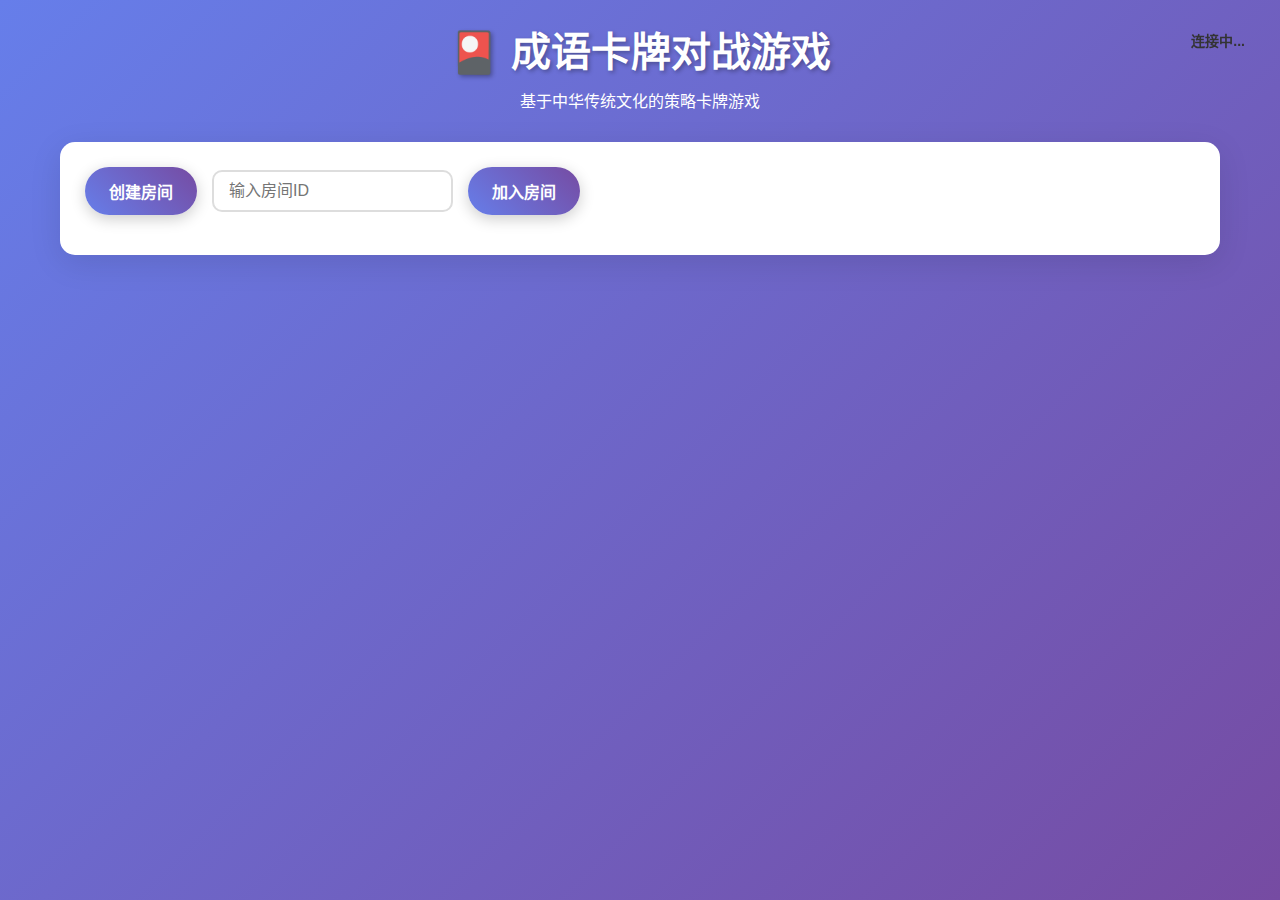
<file: static/index.html>
<!DOCTYPE html>
<html lang="zh-CN">

<head>
    <meta charset="UTF-8">
    <meta name="viewport" content="width=device-width, initial-scale=1.0">
    <title>成语卡牌对战游戏</title>
    <link rel="stylesheet" href="style.css">
</head>

<body>
    <div class="connection-status" id="connectionStatus">连接中...</div>

    <div class="container">
        <div class="header">
            <h1>🎴 成语卡牌对战游戏</h1>
            <p>基于中华传统文化的策略卡牌游戏</p>
        </div>

        <!-- 房间控制区域 -->
        <div class="game-controls">
            <div class="control-group">
                <button class="btn" onclick="createRoom()">创建房间</button>
                <input type="text" class="input-field" id="roomIdInput" placeholder="输入房间ID">
                <button class="btn" onclick="joinRoom()">加入房间</button>
            </div>
            <div class="control-group" id="gameActions" style="display: none;">
                <button class="btn" id="startGameBtn" onclick="startGame()" disabled>开始游戏</button>
                <button class="btn" onclick="refreshGameState()">刷新状态</button>
            </div>
        </div>

        <!-- 消息提示区域 -->
        <div id="messages"></div>

        <!-- 游戏状态展示 -->
        <div class="status-display" id="gameStatus" style="display: none;">
            <h3 class="status-title">游戏状态</h3>
            <div id="gameStatusContent"></div>
        </div>

        <!-- 游戏主战场区域 -->
        <div class="game-board" id="gameBoard" style="display: none;">
            <!-- 玩家1区域 -->
            <div class="player-area" id="player1Area">
                <div class="player-title">
                    <span>玩家 1</span>
                    <span class="player-status" id="player1Status">等待中</span>
                </div>
                <div class="card-area">
                    <h4>手牌 (<span id="player1HandCount">0</span>)</h4>
                    <div class="cards-container" id="player1Hand"></div>
                </div>
                <div class="card-area">
                    <h4>得分区 (<span id="player1ScoreCount">0</span>)</h4>
                    <div class="cards-container" id="player1Score"></div>
                </div>
            </div>

            <!-- 玩家2区域 -->
            <div class="player-area" id="player2Area">
                <div class="player-title">
                    <span>玩家 2</span>
                    <span class="player-status" id="player2Status">等待中</span>
                </div>
                <div class="card-area">
                    <h4>手牌 (<span id="player2HandCount">0</span>)</h4>
                    <div class="cards-container" id="player2Hand"></div>
                </div>
                <div class="card-area">
                    <h4>得分区 (<span id="player2ScoreCount">0</span>)</h4>
                    <div class="cards-container" id="player2Score"></div>
                </div>
            </div>

            <!-- 出牌操作区域 -->
            <div id="playArea" class="play-area" style="display: none;">
                <h3>出牌操作 <span id="turnIndicator" class="turn-indicator">（你的回合）</span></h3>
                <div class="play-controls">
                    <div class="card-selection">
                        <label for="playCardSelect">选择要出的卡牌：</label>
                        <select id="playCardSelect" class="card-select">
                            <option value="">（等待加载手牌）</option>
                        </select>
                    </div>
                    <button id="playCardButton" class="action-button" disabled>出牌</button>
                </div>
                <div id="playAreaHint" class="play-hint"></div>
            </div>
        </div>

        <!-- 游戏信息统计 -->
        <div class="game-info" id="gameInfo" style="display: none;">
            <div class="info-item">
                <div class="info-value" id="deckCount">40</div>
                <div class="info-label">牌库剩余</div>
            </div>
            <div class="info-item">
                <div class="info-value" id="discardCount">0</div>
                <div class="info-label">弃牌区</div>
            </div>
            <div class="info-item">
                <div class="info-value" id="turnCount">0</div>
                <div class="info-label">回合数</div>
            </div>
            <div class="info-item">
                <div class="info-value" id="currentPlayer">-</div>
                <div class="info-label">当前玩家</div>
            </div>
        </div>

        <!-- 弃牌展示 -->
        <div class="status-display" id="discardArea" style="display: none;">
            <h3 class="status-title">🗑️ 弃牌区</h3>
            <div class="cards-container" id="discardCards">
                <div style="color: #999; text-align: center; padding: 20px;">暂无弃牌</div>
            </div>
        </div>

        <!-- 游戏结束提示 -->
        <div class="status-display" id="gameEndNotice"
            style="display: none; background: linear-gradient(135deg, #667eea 0%, #764ba2 100%); color: white;">
            <h3 class="status-title" style="color: white; border-bottom-color: white;">🎉 游戏结束</h3>
            <div id="gameEndContent" style="text-align: center; font-size: 1.2em;"></div>
        </div>
    </div>

    <!-- 游戏核心逻辑 -->
    <script src="room.js"></script>
    <script src="game.js"></script>
</body>

</html>
</file>
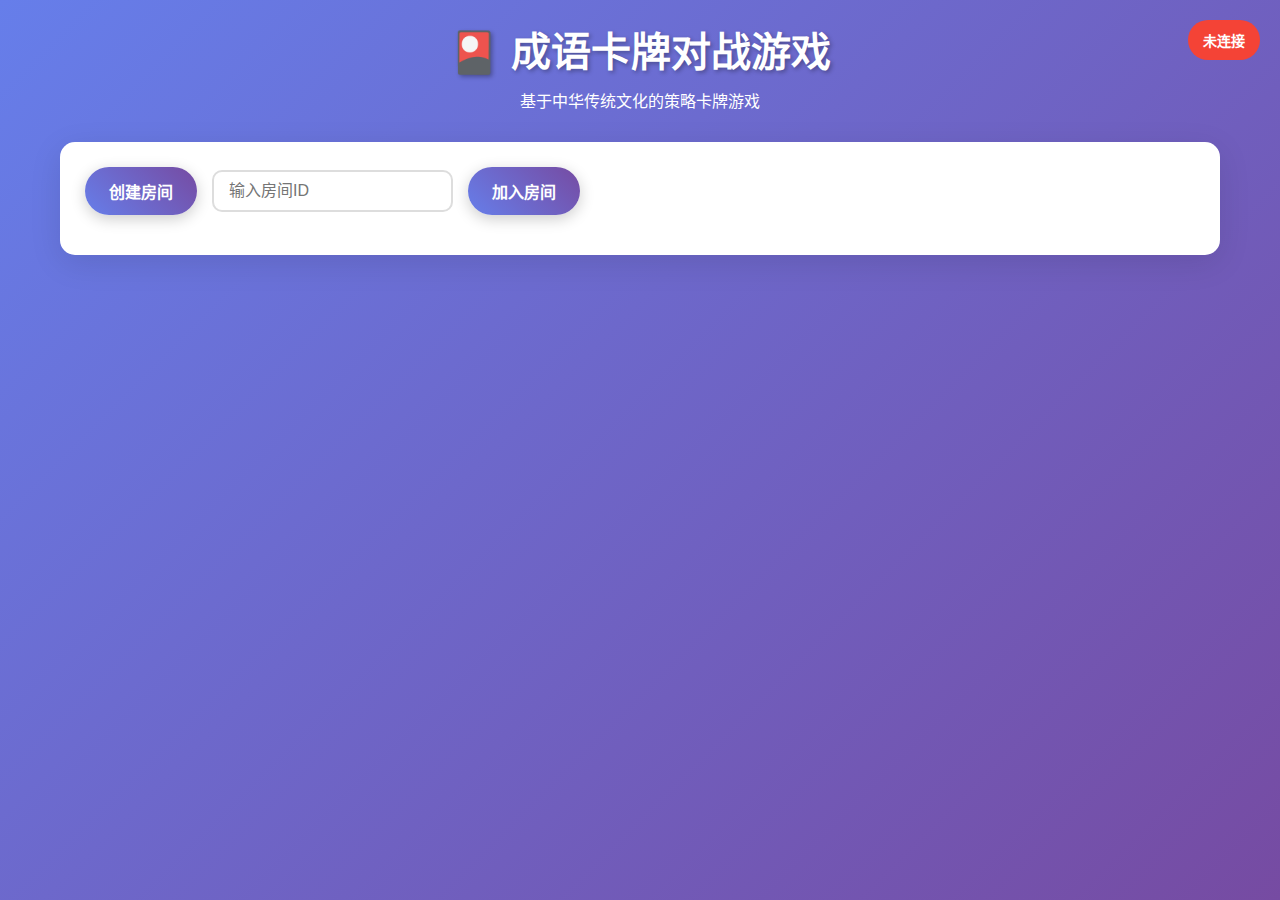
<file: static/index0.html>
<!DOCTYPE html>
<html lang="zh-CN">

<head>
    <meta charset="UTF-8">
    <meta name="viewport" content="width=device-width, initial-scale=1.0">
    <title>成语卡牌对战游戏</title>
    <link rel="stylesheet" href="style.css">
</head>

<body>
    <div class="connection-status" id="connectionStatus">连接中...</div>

    <div class="container">
        <div class="header">
            <h1>🎴 成语卡牌对战游戏</h1>
            <p>基于中华传统文化的策略卡牌游戏</p>
        </div>

        <div class="game-controls">
            <div class="control-group">
                <button class="btn" onclick="createRoom()">创建房间</button>
                <input type="text" class="input-field" id="roomIdInput" placeholder="输入房间ID">
                <button class="btn" onclick="joinRoom()">加入房间</button>
            </div>

            <div class="control-group" id="gameActions" style="display: none;">
                <button class="btn" id="startGameBtn" onclick="startGame()" disabled>开始游戏</button>
                <button class="btn" onclick="refreshGameState()">刷新状态</button>
            </div>
        </div>

        <div id="messages"></div>

        <div class="status-display" id="gameStatus" style="display: none;">
            <h3 class="status-title">游戏状态</h3>
            <div id="gameStatusContent"></div>
        </div>

        <div class="game-board" id="gameBoard" style="display: none;">
            <div class="player-area" id="player1Area">
                <div class="player-title">
                    <span>玩家 1</span>
                    <span class="player-status" id="player1Status">等待中</span>
                </div>
                <div class="card-area">
                    <h4>手牌 (<span id="player1HandCount">0</span>)</h4>
                    <div class="cards-container" id="player1Hand"></div>
                </div>
                <div class="card-area">
                    <h4>得分区 (<span id="player1ScoreCount">0</span>)</h4>
                    <div class="cards-container" id="player1Score"></div>
                </div>
            </div>

            <div class="player-area" id="player2Area">
                <div class="player-title">
                    <span>玩家 2</span>
                    <span class="player-status" id="player2Status">等待中</span>
                </div>
                <div class="card-area">
                    <h4>手牌 (<span id="player2HandCount">0</span>)</h4>
                    <div class="cards-container" id="player2Hand"></div>
                </div>
                <div class="card-area">
                    <h4>得分区 (<span id="player2ScoreCount">0</span>)</h4>
                    <div class="cards-container" id="player2Score"></div>
                </div>
            </div>
            <div id="playArea" class="play-area" style="display: none;">
                <h3>出牌操作 <span id="turnIndicator" class="turn-indicator">（你的回合）</span></h3>
                <div class="play-controls">
                    <div class="card-selection">
                        <label for="playCardSelect">选择要出的卡牌：</label>
                        <select id="playCardSelect" class="card-select">
                            <option value="">（等待加载手牌）</option>
                        </select>
                    </div>
                    <button id="playCardButton" class="action-button" disabled>出牌</button>
                </div>
                <div id="playAreaHint" class="play-hint"></div>
            </div>
        </div>

        <div class="game-info" id="gameInfo" style="display: none;">
            <div class="info-item">
                <div class="info-value" id="deckCount">40</div>
                <div class="info-label">牌库剩余</div>
            </div>
            <div class="info-item">
                <div class="info-value" id="discardCount">0</div>
                <div class="info-label">弃牌区</div>
            </div>
            <div class="info-item">
                <div class="info-value" id="turnCount">0</div>
                <div class="info-label">回合数</div>
            </div>
            <div class="info-item">
                <div class="info-value" id="currentPlayer">-</div>
                <div class="info-label">当前玩家</div>
            </div>
        </div>

        <!-- 弃牌区详细显示 -->
        <div class="status-display" id="discardArea" style="display: none;">
            <h3 class="status-title">🗑️ 弃牌区</h3>
            <div class="cards-container" id="discardCards">
                <div style="color: #999; text-align: center; padding: 20px;">暂无弃牌</div>
            </div>
        </div>

        <!-- 游戏结束提示 -->
        <div class="status-display" id="gameEndNotice"
            style="display: none; background: linear-gradient(135deg, #667eea 0%, #764ba2 100%); color: white;">
            <h3 class="status-title" style="color: white; border-bottom-color: white;">🎉 游戏结束</h3>
            <div id="gameEndContent" style="text-align: center; font-size: 1.2em;"></div>
        </div>
    </div>

    <script>
        let currentRoomId = null;
        let playerKey = null;
        let websocket = null;

        // WebSocket连接
        function connectWebSocket(roomId) {
            if (websocket) {
               return
            }

            const protocol = window.location.protocol === 'https:' ? 'wss:' : 'ws:';
            const wsUrl = playerKey ?
                `${protocol}//${window.location.host}/ws/${roomId}?player_key=${playerKey}` :
                `${protocol}//${window.location.host}/ws/${roomId}`;

            websocket = new WebSocket(wsUrl);

            websocket.onopen = function () {
                updateConnectionStatus(true);
                showMessage('WebSocket连接成功', 'success');
            };

            websocket.onmessage = function (event) {
                const data = JSON.parse(event.data);
                console.log('WebSocket消息:', data);
                if (data.type === 'game_state') {
                    updateGameDisplay(data.data);
                    showMessage('游戏状态已更新', 'info');
                } else if (data.type === 'error') {
                    showMessage(data.message, 'error');
                }
            };

            websocket.onclose = function () {
                updateConnectionStatus(false);
                showMessage('WebSocket连接断开，尝试重新连接...', 'error');
            };

            websocket.onerror = function () {
                updateConnectionStatus(false);
                showMessage('WebSocket连接错误', 'error');
            };
        }

        function updateConnectionStatus(connected) {
            const statusEl = document.getElementById('connectionStatus');
            if (connected) {
                statusEl.textContent = '已连接';
                statusEl.className = 'connection-status connected';
            } else {
                statusEl.textContent = '未连接';
                statusEl.className = 'connection-status disconnected';
            }
        }

        // 创建房间
        async function createRoom() {
            const btn = document.querySelector('.game-controls .btn');
            btn.disabled = true;
            try {
                const response = await fetch('/api/create_room', {
                    method: 'POST',
                    headers: {
                        'Content-Type': 'application/json'
                    }
                });

                const data = await response.json();

                if (data.success) {
                    currentRoomId = data.room_id;
                    document.getElementById('roomIdInput').value = currentRoomId;
                    showMessage(`房间创建成功！房间ID: ${currentRoomId}`, 'success');
                    connectWebSocket(currentRoomId);
                } else {
                    showMessage('房间创建失败', 'error');
                }
            } catch (error) {
                showMessage('网络错误: ' + error.message, 'error');
            } finally {
                btn.disabled = false;
            }
        }

        // 加入房间
        async function joinRoom() {
            const roomId = document.getElementById('roomIdInput').value.trim();
            if (!roomId) {
                showMessage('请输入房间ID', 'error');
                return;
            }

            const btn = document.querySelector('.game-controls .btn:nth-child(3)');
            btn.disabled = true;
            try {
                const response = await fetch(`/api/join_room/${roomId}`, {
                    method: 'POST',
                    headers: {
                        'Content-Type': 'application/json'
                    },
                    body: JSON.stringify({})
                });

                const data = await response.json();

                if (data.success) {
                    currentRoomId = roomId;
                    playerKey = data.key;
                    showMessage(`加入房间成功！玩家数: ${data.player_count}/2`, 'success');

                    document.getElementById('gameActions').style.display = 'flex';
                    document.getElementById('startGameBtn').disabled = data.player_count < 2;

                    connectWebSocket(roomId);
                } else {
                    showMessage('加入房间失败: ' + (data.detail || data.message), 'error');
                }
            } catch (error) {
                showMessage('网络错误: ' + error.message, 'error');
            } finally {
                btn.disabled = false;
            }
        }

        // 开始游戏
        async function startGame() {
            if (!currentRoomId || !playerKey) {
                showMessage('请先加入房间', 'error');
                return;
            }

            const btn = document.getElementById('startGameBtn');
            btn.disabled = true;
            try {
                const response = await fetch(`/api/start_game/${currentRoomId}`, {
                    method: 'POST',
                    headers: {
                        'Content-Type': 'application/json'
                    },
                    body: JSON.stringify({
                        key: playerKey
                    })
                });

                const data = await response.json();

                if (response.ok && data.success) {
                    showMessage('开始游戏', 'success');
                    if (data.game_state) {
                        
                        updateGameDisplay(data.game_state);
                    }
                } else {
                    showMessage('开始游戏失败: ' + (data.detail || data.message || '未知错误'), 'error');
                }
            } catch (error) {
                showMessage('网络错误: ' + error.message, 'error');
            } finally {
                btn.disabled = false;
            }
        }

        // 刷新游戏状态
        async function refreshGameState() {
            if (!currentRoomId) {
                showMessage('请先加入房间', 'error');
                return;
            }

            const btn = document.querySelector('#gameActions .btn:nth-child(2)');
            btn.disabled = true;
            try {
                const url = playerKey ?
                    `/api/game_state/${currentRoomId}?player_key=${playerKey}` :
                    `/api/game_state/${currentRoomId}`;
                const response = await fetch(url);
                const data = await response.json();
                console.log(data);
                if (data.success) {
                    updateGameDisplay(data.game_state);
                    showMessage('游戏状态已刷新', 'success');
                } else {
                    showMessage('获取游戏状态失败', 'error');
                }
            } catch (error) {
                
                showMessage('网络错误: ' + error.message, 'error');
            } finally {
                btn.disabled = false;
            }
        }

        // 更新游戏显示
        function updateGameDisplay(gameState) {
            // 获取玩家keys，避免重复声明
            console.log(gameState)
            const playerKeys = Object.keys(gameState.players);

            // 显示游戏区域
            document.getElementById('gameStatus').style.display = 'block';
            document.getElementById('gameBoard').style.display = 'grid';
            document.getElementById('gameInfo').style.display = 'grid';
            document.getElementById('discardArea').style.display = 'block';

            // 检查游戏是否结束
            if (gameState.state === 'finished') {
                document.getElementById('gameEndNotice').style.display = 'block';
                showGameEndResult(gameState);
            } else {
                document.getElementById('gameEndNotice').style.display = 'none';
            }

            // 更新游戏状态信息
            const statusContent = document.getElementById('gameStatusContent');
            statusContent.innerHTML = `
                <p><strong>房间ID:</strong> ${gameState.room_id}</p>
                <p><strong>游戏状态:</strong> ${getStateText(gameState.state)}</p>
                <p><strong>玩家数量:</strong> ${playerKeys.length}/2</p>
            `;

            // 更新游戏信息
            document.getElementById('deckCount').textContent = gameState.deck_count;
            document.getElementById('discardCount').textContent = gameState.discard_count;
            document.getElementById('turnCount').textContent = gameState.turn_count;

            // 显示当前玩家编号而不是key
        
            document.getElementById('currentPlayer').textContent = gameState.current_player_id;
            // 更新弃牌区显示
            updateDiscardArea(gameState.discard_pile || []);
            // 更新开始游戏按钮状态
            const startBtn = document.getElementById('startGameBtn');
            const playerCount = playerKeys.length;
            if (startBtn) {
                startBtn.disabled = playerCount < 2 || gameState.state === 'playing';
                if (gameState.state === 'playing') {
                    startBtn.textContent = '游戏进行中';
                } else if (playerCount < 2) {
                    startBtn.textContent = `等待玩家 (${playerCount}/2)`;
                } else {
                    startBtn.textContent = '开始游戏';
                }
            }

            // 更新玩家信息
            for (let i = 0; i < 2; i++) {
                const currentPlayerKey = playerKeys[i];
                const playerData = currentPlayerKey ? gameState.players[currentPlayerKey] : null;

                updatePlayerDisplay(i + 1, playerData, currentPlayerKey === gameState.current_player, currentPlayerKey, gameState);
            }
        }

        function updatePlayerDisplay(playerNum, playerData, isCurrentTurn, currentPlayerKey, gameState) {
            const playerArea = document.getElementById(`player${playerNum}Area`);
            const statusEl = document.getElementById(`player${playerNum}Status`);
            const handCountEl = document.getElementById(`player${playerNum}HandCount`);
            const scoreCountEl = document.getElementById(`player${playerNum}ScoreCount`);
            const handEl = document.getElementById(`player${playerNum}Hand`);
            const scoreEl = document.getElementById(`player${playerNum}Score`);
            const playerTitle = playerArea.querySelector('.player-title span:first-child');

            if (playerData) {
                // 更新玩家标题
                const isCurrentPlayer = currentPlayerKey === playerData.key;
                const isSpectator = !currentPlayerKey;
                playerTitle.textContent = isCurrentPlayer ? '你' : `玩家 ${playerNum}`;

                // 更新玩家状态
                statusEl.textContent = playerData.ready ? '已准备' : '等待中';
                statusEl.className = `player-status ${playerData.ready ? 'status-ready' : 'status-waiting'}`;

                // 更新手牌和得分数量
                handCountEl.textContent = playerData.hand_count;
                scoreCountEl.textContent = playerData.score_count;

                // 更新手牌显示
                handEl.innerHTML = '';
                if ((isCurrentPlayer || isSpectator) && playerData.hand_cards?.length > 0) {
                    playerData.hand_cards.forEach(card => {
                        const cardEl = createCardElement(card);
                        handEl.appendChild(cardEl);
                    });
                } else if (playerData.hand_count > 0) {
                    for (let i = 0; i < playerData.hand_count; i++) {
                        const cardEl = document.createElement('div');
                        cardEl.className = 'card card-back';
                        cardEl.innerHTML = '<div style="font-weight: bold;">🎴</div>';
                        cardEl.title = '对方手牌';
                        handEl.appendChild(cardEl);
                    }
                } else {
                    handEl.innerHTML = '<div style="color: #999; text-align: center; padding: 20px;">无手牌</div>';
                }

                // 更新得分卡牌
                scoreEl.innerHTML = '';
                if (playerData.score_cards) {
                    playerData.score_cards.forEach(card => {
                        const cardEl = createCardElement(card);
                        scoreEl.appendChild(cardEl);
                    });
                }

                // 高亮当前回合玩家
                if (isCurrentTurn) {
                    playerArea.classList.add('current-turn');
                } else {
                    playerArea.classList.remove('current-turn');
                }
                // 更新出牌区域
                const playArea = document.getElementById("playArea");
                const playCardButton = document.getElementById("playCardButton");
                const playCardSelect = document.getElementById("playCardSelect");
                const playAreaHint = document.getElementById("playAreaHint");
                const turnIndicator = document.getElementById("turnIndicator");

                // 根据玩家身份和游戏状态更新出牌区域
                if (isCurrentPlayer) {
                    if (isCurrentTurn) {
                        // 当前玩家的回合
                        playArea.style.display = "block";
                        turnIndicator.style.display = "inline";
                        playArea.classList.add('active-turn');

                        // 更新出牌下拉框
                        playCardSelect.innerHTML = '';
                        if (playerData.hand_cards && playerData.hand_cards.length > 0) {
                            // 添加默认提示选项
                            const defaultOption = document.createElement('option');
                            defaultOption.value = "";
                            defaultOption.text = "- 请选择要出的卡牌 -";
                            playCardSelect.appendChild(defaultOption);

                            // 按卡牌类型分组
                            const cardGroups = {
                                normal: { label: '🎴 普通卡牌', cards: [] },
                                counter: { label: '🛡️ 反制卡牌', cards: [] },
                                combo: { label: '⚡ 连击卡牌', cards: [] }
                            };

                            // 对手牌进行分类
                            playerData.hand_cards.forEach(card => {
                                if (card.effect_description && card.effect_description.includes('🛡️')) {
                                    cardGroups.counter.cards.push(card);
                                } else if (card.effect_description && card.effect_description.includes('⚡')) {
                                    cardGroups.combo.cards.push(card);
                                } else {
                                    cardGroups.normal.cards.push(card);
                                }
                            });

                            // 添加分组选项
                            Object.values(cardGroups).forEach(group => {
                                if (group.cards.length > 0) {
                                    const optgroup = document.createElement('optgroup');
                                    optgroup.label = group.label;
                                    group.cards.forEach(card => {
                                        const option = document.createElement('option');
                                        option.value = card.id;
                                        option.text = `${card.name} - ${card.effect_description || '无特殊效果'}`;
                                        option.className = card.effect_description?.includes('🛡️') ? 'counter-card' :
                                                        card.effect_description?.includes('⚡') ? 'combo-card' : 'normal-card';
                                        optgroup.appendChild(option);
                                    });
                                    playCardSelect.appendChild(optgroup);
                                }
                            });

                            // 启用出牌按钮和选择框
                            playCardButton.disabled = true; // 初始状态禁用，等待选择卡牌
                            playCardSelect.disabled = false;

                            // 根据游戏状态更新提示信息
                            if (gameState.waiting_for_counter) {
                                playAreaHint.textContent = "对方正在出牌，你可以使用带有🛡️标记的卡牌进行反击";
                                playAreaHint.className = "play-hint hint-warning";
                                turnIndicator.textContent = "（反击时机）";
                            } else if (gameState.can_combo) {
                                playAreaHint.textContent = "对方未反击，你可以追加使用带有⚡标记的卡牌进行连击";
                                playAreaHint.className = "play-hint hint-active";
                                turnIndicator.textContent = "（连击机会）";
                            } else {
                                playAreaHint.textContent = "轮到你出牌了";
                                playAreaHint.className = "play-hint hint-active";
                                turnIndicator.textContent = "（你的回合）";
                            }
                        } else {
                            const option = document.createElement('option');
                            option.value = "";
                            option.text = '无可用手牌';
                            playCardSelect.appendChild(option);

                            // 禁用出牌按钮和选择框
                            playCardButton.disabled = true;
                            playCardSelect.disabled = true;
                            playAreaHint.textContent = "你没有可以出的牌";
                            playAreaHint.className = "play-hint hint-warning";
                        }
                    } else {
                        // 当前玩家，但不是自己的回合
                        playArea.style.display = "block";
                        playArea.classList.remove('active-turn');
                        playCardButton.disabled = true;
                        playCardSelect.disabled = true;

                        // 根据游戏状态更新提示信息
                        if (gameState.waiting_for_counter) {
                            playAreaHint.textContent = "等待对方是否进行反击...";
                            playAreaHint.className = "play-hint hint-waiting";
                            turnIndicator.textContent = "（等待反击）";
                        } else if (gameState.can_combo) {
                            playAreaHint.textContent = "等待对方是否发动连击...";
                            playAreaHint.className = "play-hint hint-waiting";
                            turnIndicator.textContent = "（等待连击）";
                        } else {
                            playAreaHint.textContent = "等待对方出牌...";
                            playAreaHint.className = "play-hint hint-waiting";
                            turnIndicator.textContent = "（对方回合）";
                        }
                    }
                } else if (isSpectator) {
                    // 观战者视角
                    playArea.style.display = "block";
                    playArea.classList.remove('active-turn');
                    playCardButton.disabled = true;
                    playCardSelect.disabled = true;
                    playAreaHint.textContent = "观战模式";
                    playAreaHint.className = "play-hint hint-waiting";
                    turnIndicator.textContent = `（玩家${playerNum}的回合）`;
                } else {
                    // 对手视角
                    playArea.style.display = "none";
                }
            } else {
                statusEl.textContent = '等待加入';
                statusEl.className = 'player-status status-waiting';
                handCountEl.textContent = '0';
                scoreCountEl.textContent = '0';
                handEl.innerHTML = '<div style="color: #999; text-align: center; padding: 20px;">等待玩家加入...</div>';
                scoreEl.innerHTML = '';
                playerArea.classList.remove('current-turn');
            }
        }

        function createCardElement(card) {
            const cardEl = document.createElement('div');
            cardEl.className = `card card-${card.card_type}`;
            cardEl.innerHTML = `
                <div style="font-weight: bold;">${card.name}</div>
                ${card.effect_description ? `<div style="font-size: 12px; color: #666; margin-top: 4px;">${card.effect_description}</div>` : ''}
            `;
            cardEl.title = card.effect_description || card.name;
            return cardEl;
        }

        function getStateText(state) {
            const stateMap = {
                'waiting': '等待玩家',
                'ready': '准备开始',
                'playing': '游戏中',
                'finished': '游戏结束'
            };
            return stateMap[state] || state;
        }

        function updateDiscardArea(discardPile) {
            const discardCardsEl = document.getElementById('discardCards');

            if (discardPile && discardPile.length > 0) {
                discardCardsEl.innerHTML = '';
                discardPile.forEach(card => {
                    const cardEl = createCardElement(card);
                    discardCardsEl.appendChild(cardEl);
                });
            } else {
                discardCardsEl.innerHTML = '<div style="color: #999; text-align: center; padding: 20px;">暂无弃牌</div>';
            }
        }

        function showGameEndResult(gameState) {
            const gameEndContentEl = document.getElementById('gameEndContent');
            const players = Object.values(gameState.players || {});

            if (players.length >= 2) {
                const [player1, player2] = players;
                const player1Score = player1.score_count || 0;
                const player2Score = player2.score_count || 0;

                let resultText = '';
                if (player1Score > player2Score) {
                    resultText = `🏆 玩家1 获胜！<br>得分：${player1Score} vs ${player2Score}`;
                } else if (player2Score > player1Score) {
                    resultText = `🏆 玩家2 获胜！<br>得分：${player2Score} vs ${player1Score}`;
                } else {
                    resultText = `🤝 平局！<br>双方得分：${player1Score}`;
                }

                gameEndContentEl.innerHTML = resultText;
            } else {
                gameEndContentEl.innerHTML = '游戏已结束';
            }
        }

        function showMessage(message, type = 'info') {
            const messagesEl = document.getElementById('messages');
            const messageEl = document.createElement('div');
            messageEl.className = `message ${type}`;
            messageEl.textContent = message;

            messagesEl.appendChild(messageEl);

            // 自动移除消息
            setTimeout(() => {
                if (messageEl.parentNode) {
                    messageEl.parentNode.removeChild(messageEl);
                }
            }, 5000);

            // 滚动到消息位置
            messageEl.scrollIntoView({ behavior: 'smooth' });
        }

        // 页面加载完成后初始化
        document.addEventListener('DOMContentLoaded', function () {
            updateConnectionStatus(false);
            
            // 监听卡牌选择变化
            document.getElementById("playCardSelect").addEventListener("change", (event) => {
                const playCardButton = document.getElementById("playCardButton");
                playCardButton.disabled = !event.target.value;
            });
            
            // 出牌按钮点击事件
            document.getElementById("playCardButton").addEventListener("click", () => {
                if (!websocket || websocket.readyState !== WebSocket.OPEN) {
                    showMessage('WebSocket连接未就绪', 'error');
                    return;
                }

                const select = document.getElementById("playCardSelect");
                const selectedCardId = select.value;
                if (!selectedCardId) {
                    showMessage("请选择一张卡牌进行出牌！", "error");
                    return;
                }

                // 禁用出牌按钮，防止重复点击
                const playCardButton = document.getElementById("playCardButton");
                playCardButton.disabled = true;

                const message = {
                    type: "play_card",
                    data: {
                        card_id: selectedCardId
                    }
                };

                websocket.send(JSON.stringify(message));
                showMessage("已发送出牌请求", "info");
            });
        });

    </script>
</body>

</html>
</file>
<file: static/style.css>
/* style.css */
* {
    margin: 0;
    padding: 0;
    box-sizing: border-box;
}

body {
    font-family: 'Microsoft YaHei', Arial, sans-serif;
    background: linear-gradient(135deg, #667eea 0%, #764ba2 100%);
    min-height: 100vh;
    color: #333;
}

.container {
    max-width: 1200px;
    margin: 0 auto;
    padding: 20px;
}

.header {
    text-align: center;
    color: white;
    margin-bottom: 30px;
}

.header h1 {
    font-size: 2.5em;
    margin-bottom: 10px;
    text-shadow: 2px 2px 4px rgba(0, 0, 0, 0.3);
}

.game-controls {
    background: white;
    border-radius: 15px;
    padding: 25px;
    margin-bottom: 30px;
    box-shadow: 0 8px 32px rgba(0, 0, 0, 0.1);
}

.control-group {
    display: flex;
    gap: 15px;
    align-items: center;
    margin-bottom: 15px;
    flex-wrap: wrap;
}

.btn {
    background: linear-gradient(45deg, #667eea, #764ba2);
    color: white;
    border: none;
    padding: 12px 24px;
    border-radius: 25px;
    cursor: pointer;
    font-size: 16px;
    font-weight: bold;
    transition: all 0.3s ease;
    box-shadow: 0 4px 15px rgba(0, 0, 0, 0.2);
}

.btn:hover {
    transform: translateY(-2px);
    box-shadow: 0 6px 20px rgba(0, 0, 0, 0.3);
}

.btn:disabled {
    background: #ccc;
    cursor: not-allowed;
    transform: none;
}

.input-field {
    padding: 10px 15px;
    border: 2px solid #ddd;
    border-radius: 10px;
    font-size: 16px;
    min-width: 200px;
}

.input-field:focus {
    outline: none;
    border-color: #667eea;
}

.status-display {
    background: white;
    border-radius: 15px;
    padding: 25px;
    margin-bottom: 30px;
    box-shadow: 0 8px 32px rgba(0, 0, 0, 0.1);
}

.status-title {
    font-size: 1.5em;
    margin-bottom: 15px;
    color: #333;
    border-bottom: 2px solid #667eea;
    padding-bottom: 10px;
}

.game-board {
    display: grid;
    grid-template-columns: 1fr 1fr;
    gap: 30px;
    margin-bottom: 30px;
}

.player-area {
    background: white;
    border-radius: 15px;
    padding: 20px;
    box-shadow: 0 8px 32px rgba(0, 0, 0, 0.1);
}

.player-area.current-turn {
    border: 3px solid #667eea;
    box-shadow: 0 0 20px rgba(102, 126, 234, 0.3);
}

.player-title {
    font-size: 1.3em;
    margin-bottom: 15px;
    color: #333;
    display: flex;
    align-items: center;
    gap: 10px;
}

.player-status {
    display: inline-block;
    padding: 4px 12px;
    border-radius: 15px;
    font-size: 0.8em;
    font-weight: bold;
}

.status-ready {
    background: #4CAF50;
    color: white;
}

.status-waiting {
    background: #FF9800;
    color: white;
}

.card-area {
    margin-bottom: 15px;
}

.card-area h4 {
    margin-bottom: 10px;
    color: #555;
}

.cards-container {
    display: flex;
    flex-wrap: wrap;
    gap: 10px;
    min-height: 60px;
    padding: 10px;
    background: #f8f9fa;
    border-radius: 10px;
    border: 2px dashed #ddd;
}

.card {
    background: linear-gradient(135deg, #fff 0%, #f8f9fa 100%);
    border: 2px solid #ddd;
    border-radius: 10px;
    padding: 8px 12px;
    font-size: 14px;
    box-shadow: 0 2px 8px rgba(0, 0, 0, 0.1);
    transition: all 0.3s ease;
    cursor: pointer;
}

.card:hover {
    transform: translateY(-2px);
    box-shadow: 0 4px 12px rgba(0, 0, 0, 0.2);
}

.card-normal {
    border-color: #2196F3;
    color: #2196F3;
}

.card-counter {
    border-color: #FF9800;
    color: #FF9800;
}

.card-combo {
    border-color: #9C27B0;
    color: #9C27B0;
}

.card-back {
    background: linear-gradient(135deg, #4a5568 0%, #2d3748 100%);
    border-color: #4a5568;
    color: white;
    text-align: center;
}

.card-back:hover {
    transform: none;
    cursor: default;
}

.game-info {
    background: white;
    border-radius: 15px;
    padding: 20px;
    box-shadow: 0 8px 32px rgba(0, 0, 0, 0.1);
    display: grid;
    grid-template-columns: repeat(auto-fit, minmax(200px, 1fr));
    gap: 20px;
}

.info-item {
    text-align: center;
    padding: 15px;
    background: #f8f9fa;
    border-radius: 10px;
}

.info-value {
    font-size: 2em;
    font-weight: bold;
    color: #667eea;
    margin-bottom: 5px;
}

.info-label {
    color: #666;
    font-size: 0.9em;
}

.message {
    padding: 15px;
    border-radius: 10px;
    margin: 10px 0;
    font-weight: bold;
}

.message.success {
    background: #d4edda;
    color: #155724;
    border: 1px solid #c3e6cb;
}

.message.error {
    background: #f8d7da;
    color: #721c24;
    border: 1px solid #f5c6cb;
}

.message.info {
    background: #cce7ff;
    color: #004085;
    border: 1px solid #b3d7ff;
}

.connection-status {
    position: fixed;
    top: 20px;
    right: 20px;
    padding: 10px 15px;
    border-radius: 20px;
    font-weight: bold;
    font-size: 14px;
}

.connected {
    background: #4CAF50;
    color: white;
}

.disconnected {
    background: #f44336;
    color: white;
}

@media (max-width: 768px) {
    .game-board {
        grid-template-columns: 1fr;
    }

    .control-group {
        flex-direction: column;
        align-items: stretch;
    }

    .input-field {
        min-width: auto;
    }
}


/* 出牌区域动画效果 */
.play-area {
    background: #fff;
    border-radius: 12px;
    padding: 20px;
    margin: 20px 0;
    box-shadow: 0 4px 12px rgba(0, 0, 0, 0.1);
    transition: all 0.3s ease;
    opacity: 0;
    transform: translateY(20px);
}

.play-area.active-turn {
    opacity: 1;
    transform: translateY(0);
}

/* 回合指示器样式 */
.turn-indicator {
    display: inline-block;
    background: #4CAF50;
    color: white;
    padding: 4px 12px;
    border-radius: 16px;
    font-size: 0.9em;
    margin-left: 10px;
    animation: pulse 2s infinite;
}

@keyframes pulse {
    0% { box-shadow: 0 0 0 0 rgba(76, 175, 80, 0.4); }
    70% { box-shadow: 0 0 0 10px rgba(76, 175, 80, 0); }
    100% { box-shadow: 0 0 0 0 rgba(76, 175, 80, 0); }
}

/* 卡牌选择框样式 */
.card-select {
    width: 100%;
    padding: 8px;
    border: 2px solid #ddd;
    border-radius: 8px;
    font-size: 1em;
    margin: 10px 0;
    transition: border-color 0.3s ease;
}

.card-select:hover {
    border-color: #4CAF50;
}

.card-select:focus {
    border-color: #2196F3;
    outline: none;
    box-shadow: 0 0 0 3px rgba(33, 150, 243, 0.2);
}

/* 卡牌类型分组样式 */
.card-select optgroup {
    font-weight: bold;
    font-size: 1.1em;
    padding: 8px 0;
    color: #333;
}

.card-select option {
    padding: 8px;
    font-size: 1em;
}

.card-select option.normal-card {
    color: #2196F3;
}

.card-select option.counter-card {
    color: #FF9800;
}

.card-select option.combo-card {
    color: #9C27B0;
}

/* 提示信息样式 */
.play-hint {
    margin-top: 15px;
    padding: 10px;
    border-radius: 8px;
    font-size: 0.9em;
    transition: all 0.3s ease;
}

.play-hint.hint-active {
    background: rgba(33, 150, 243, 0.1);
    color: #2196F3;
    border-left: 4px solid #2196F3;
}

.play-hint.hint-warning {
    background: rgba(255, 152, 0, 0.1);
    color: #FF9800;
    border-left: 4px solid #FF9800;
}

.play-hint.hint-waiting {
    background: rgba(158, 158, 158, 0.1);
    color: #9E9E9E;
    border-left: 4px solid #9E9E9E;
    animation: fadeInOut 2s infinite;
}

@keyframes fadeInOut {
    0% { opacity: 0.6; }
    50% { opacity: 1; }
    100% { opacity: 0.6; }
}

/* 出牌按钮样式 */
.action-button {
    background: #4CAF50;
    color: white;
    border: none;
    padding: 10px 20px;
    border-radius: 8px;
    font-size: 1em;
    cursor: pointer;
    transition: all 0.3s ease;
}

.action-button:hover:not(:disabled) {
    background: #45a049;
    transform: translateY(-2px);
    box-shadow: 0 4px 8px rgba(0, 0, 0, 0.2);
}

.action-button:disabled {
    background: #ccc;
    cursor: not-allowed;
    transform: none;
    box-shadow: none;
}

.play-area h3 {
    margin-top: 0;
    color: #2c3e50;
    display: flex;
    align-items: center;
    gap: 10px;
}

.turn-indicator {
    font-size: 0.9em;
    color: #27ae60;
    font-weight: normal;
}

.play-controls {
    display: flex;
    flex-direction: column;
    gap: 12px;
}

.card-selection {
    display: flex;
    flex-direction: column;
    gap: 6px;
}

.card-select {
    padding: 8px;
    border: 1px solid #ddd;
    border-radius: 4px;
    font-size: 1em;
    width: 100%;
    background-color: white;
}

.action-button {
    padding: 10px 20px;
    background-color: #3498db;
    color: white;
    border: none;
    border-radius: 4px;
    cursor: pointer;
    font-size: 1em;
    transition: background-color 0.2s;
}

.action-button:hover:not(:disabled) {
    background-color: #2980b9;
}

.action-button:disabled {
    background-color: #bdc3c7;
    cursor: not-allowed;
}

.play-hint {
    margin-top: 10px;
    color: #7f8c8d;
    font-size: 0.9em;
    text-align: center;
}
</file>
